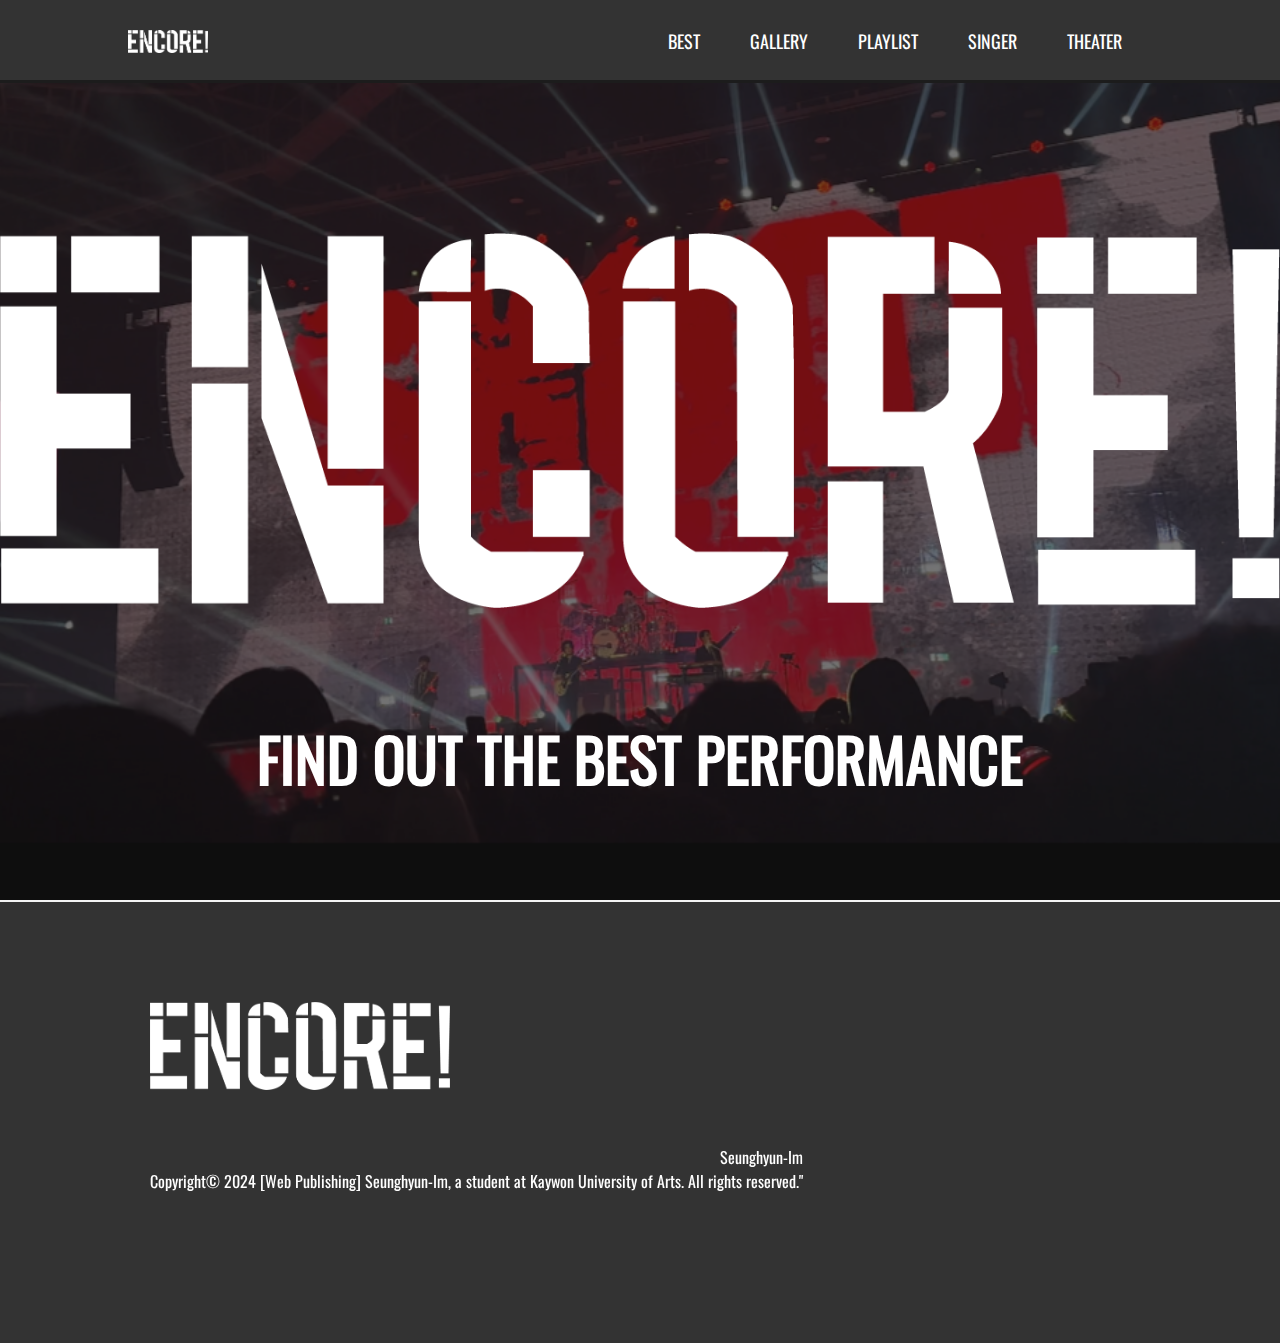
<file: MID/index.html>
<!DOCTYPE html>
<html lang="ko">
<head>
    <meta charset="UTF-8">
    <meta name="viewport" content="width=device-width, initial-scale=1.0">
    <title>홈</title>
    <style>
        /* 기본 스타일 */
        body {
            font-family: 'Oswald', sans-serif; /* Oswald 폰트 적용 */
            margin: 0;
            padding: 0;
            background-image: url('img/indexbackground.PNG'); 
            background-size: cover;
            background-position: center;
            background-attachment: fixed;
            background-color: #f4f4f4;
            text-align: center;
            min-height: 100vh;
            display: flex;
            flex-direction: column;
        }
         @font-face {
            font-family: 'Oswald';
            src: url('Oswald/static/Oswald-Regular.ttf') format('woff');
            font-weight: normal;
            font-style: normal;
        }

        .overlay {
            position: fixed;
            top: 0;
            left: 0;
            width: 100%;
            height: 100%;
            background-color: rgba(24, 23, 23, 0.6);
            z-index: -1;
        }
        .container {
            width: 80%;
            margin: auto;
            overflow: hidden;
            display: flex;
            justify-content: space-between;
            align-items: center;
        }
        /* 헤더 스타일 */
        header {
            background: #333;
            color: #fff;
            padding-top: 30px;
            min-height: 50px;
            border-bottom: #1c1c1c 3px solid;
            width: 100%;
        }
        header h1 {
            padding: 0 20px;
            margin: 0;
            font-family:Banda;
        }
        .logo img {
            width: 80px;
            height: auto;
        }
        .logo img:hover {
            content: url('img/logohover.png');
        }
        h2 {
            color: #fff;
            font-size: 60px;
            text-align: center;
            margin-top: 100px;
            transition: color 0.5s;
        }
        h2:hover {
            color: #f43f3f;
            font-weight: bold;
         }
 
        /* 내비게이션 스타일 */
        nav {
            margin-top: 8px;
        }
        nav ul {
            margin: -15px 0 0 0;
            padding: 0;
            list-style: none;
            display: flex;
        }
        nav ul li {
            margin-left: 20px;
            margin-right: 30px;
        }
        nav ul li a {
            color: #fff;
            text-decoration: none;
            font-size: 18px;
            transition: color 0.3s;
        }
        nav ul li a:hover {
            color: #f43f3f;
            font-weight:bold;
        }
      /* 메인섹션스타일*/
        section.main {
            text-align: center;
            padding: 50px 0;
            position: relative; 
        }

        section.main img {
            width: 100%; 
            max-width: 1300px; 
            height: auto;
            margin-top: 100px;
            transition: transform 0.3s ease; 
        }

        section.main img:hover {
            content: url('img/logohover.png');
        }

        /* 푸터 스타일 */
        footer {
            width: 100%;
            background-color: #333;
            color: #fff;
            text-align: center;
            box-sizing: border-box;
            margin:0 50px 0 0;
            padding: 100px 50px;
        }
        .footer-container {
            display: flex;
            justify-content: space-between;
            align-items: center;
            flex-wrap: wrap;
        }
        .footer-container .footer-logo img {
            width: 300px;
            height: auto;
            margin-left: 100px;
        }
        footer p {
            margin: 50px 100px;
            font-size: 16px;
            text-align: right;
        }
         @media screen and (max-width: 768px) {
        
        .footer-logo img, .logo img, .logoimg {
            width: 100px; /* 로고 이미지 크기 조정 */
            height: auto;
        }

        .footer-container p {
            font-size: 12px; /* 푸터 텍스트 사이즈 조정 */
        }
        nav ul {
            flex-direction: column;
        }

        nav ul li a {
            padding: 8px 10px;
        }
        }

    </style>
</head>
<body>
    <div class="overlay"></div>
    <header>
        <div class="container">
            <div class="logo">
                <a href="index.html">
                    <img src="img/logo.png" alt="Logo">
                </a>
            </div>
            <nav>
                <ul>
                    <li><a href="BEST.html">BEST</a></li>
                    <li><a href="GALLERY.html">GALLERY</a></li>
                    <li><a href="PLAYLIST.html">PLAYLIST</a></li>
                    <li><a href="SINGER.html">SINGER</a></li>
                    <li><a href="THEATER.html">THEATER</a></li>
                </ul>
            </nav>
        </div>
    </header>

    <section class="main">
        <img class="logoimg" src="img/logo.png" alt="Main Logo">
        <h2>FIND OUT THE BEST PERFORMANCE</h2>
    </section>
    
    <footer>
        <div class="footer-container">
            <div class="footer-logo"> 
                <img src="img/logo.png" >
            </div>
            <p>
                <span>Seunghyun-Im</span><br>
                <span>Copyright&copy; 2024 [Web Publishing] Seunghyun-Im, a student at Kaywon University of Arts. All rights reserved."</span>
            </p>
        </div>
    </footer>
</body>
</html>
</file>
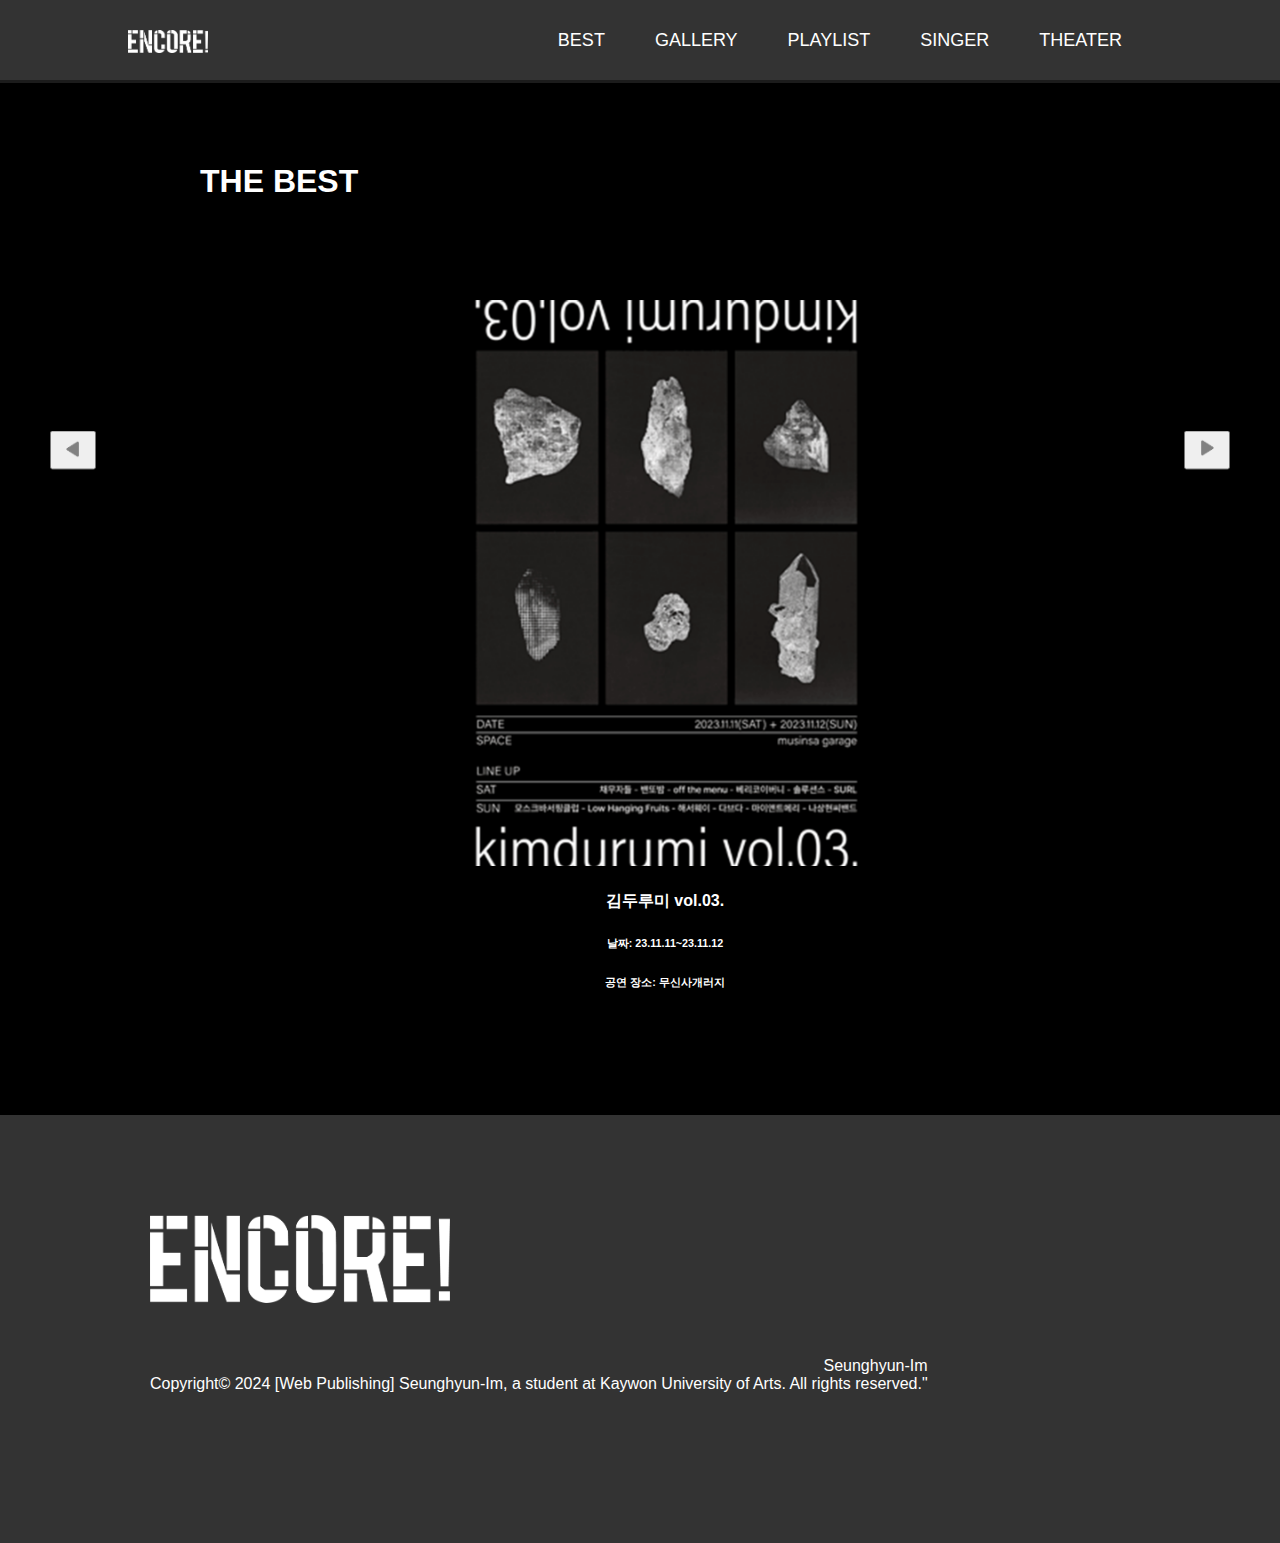
<file: MID/BEST.html>
<!DOCTYPE html>
<html lang="ko">
<head>
    <meta charset="UTF-8">
    <meta name="viewport" content="width=device-width, initial-scale=1.0">
    <title>갤러리</title>
    <style>
        body {
            font-family: 'Oswald', sans-serif; /* Oswald 폰트 적용 */
            margin: 0;
            padding: 0;
            background-color: black;
            text-align: center;
            min-height: 100vh;
            display: flex;
            flex-direction: column;
        }
        @font-face {
            font-family: 'Oswald';
            src: url('Oswald/static/Oswald-Regular.ttf') format('');
            font-weight: normal;
            font-style: normal;
        }

        .overlay {
            position: fixed;
            top: 0;
            left: 0;
            width: 100%;
            height: 100%;
            background-color: rgba(24, 23, 23, 0.6);
            z-index: -1;
        }
        .container {
            width: 80%;
            margin: auto;
            overflow: hidden;
            display: flex;
            justify-content: space-between;
            align-items: center;
        }
        /* 헤더 스타일 */
        header {
            background: #333;
            color: #fff;
            padding-top: 30px;
            min-height: 50px;
            border-bottom: #1c1c1c 3px solid;
            width: 100%;
        }
        header h1 {
            padding: 0 20px;
            margin: 0;
            font-family:Banda;
        }
        .logo img {
            width: 80px;
            height: auto;
        }
        .logo img:hover {
            content: url('img/logohover.png');
        }
        h1{
            color: #ffffff;
            text-align: left;
            margin-left: 200px;
            margin-top: 80px;
            margin-bottom: 100px;
        }
        h2 {
            color: #fff;
            font-size: 100px;
            text-align: center;
            margin-top: 100px;
            transition: color 0.3s;
        }
        h2:hover {
            color: #f43f3f;
            font-weight: bold;
        }
        nav {
            margin-top: 8px;
        }
        nav ul {
            margin: -15px 0 0 0;
            padding: 0;
            list-style: none;
            display: flex;
        }
        nav ul li {
            margin-left: 20px;
            margin-right: 30px;
        }
        nav ul li a {
            color: #fff;
            text-decoration: none;
            font-size: 18px;
            transition: color 0.3s;
        }
        nav ul li a:hover {
            color: #f43f3f;
            font-weight:bold;
        }
        .gallery {
            display: flex;
            justify-content: start; 
            align-items: center;
            padding: 50px;
            flex-wrap: nowrap;
            overflow-x: auto;
            scroll-snap-type: x mandatory; 
        }
        .gallery img {
            max-width: 300px;
            height: auto;
            padding: 20px;
            scroll-snap-align: start; 
        }
        .gallery .caption {
            text-align: center;
            margin-top: 10px;
            color: #fff;
        }
        .slider-container {
            width: 1000px; 
            margin: auto; 
            padding-left: 100px;
            padding-right: 50px; 
            margin-bottom: 100px;
        }
       

     .slider .slide {
        flex-shrink: 0;
        text-align: center;
        margin-bottom: 0; 
        display: none; 
        opacity: 0.1; 
        transition: opacity 0.3s ease; 
        transform: translateX(-100%); 
    }

    .slider .slide.active {
        display: block; 
        opacity: 1; 
        transform: translateX(0%); 
    }

    .slider img {
        width: 400px; 
        height: auto;
    }

    .caption {
        color: #fff;
        margin-top: 10px;
    }

    .btn-container {
        position: absolute;
        top: 50%;
        transform: translateY(-50%);
        z-index: 10;
        display: flex;
    }
    .btn-container.left {
        position: absolute;
        top: 50%;
        left: 50px;
        transform: translateY(-50%);
    }

    .btn-container.right {
        position: absolute;
        top: 50%;
        right: 50px;
        transform: translateY(-50%);
    }

    .btn-container.left img, .btn-container.right img {
        width: 30px;
        height: auto;
    }


    footer {
        width: 100%;
        background-color: #333;
        color: #fff;
        text-align: center;
        box-sizing: border-box;
        margin:0 50px 0 0;
        padding: 100px 50px;
    }

    .footer-container {
        display: flex;
        justify-content: space-between;
        align-items: center;
        flex-wrap: wrap;
    }

    .footer-container .footer-logo img {
        width: 300px;
        height: auto;
        margin-left: 100px;
    }

    footer p {
        margin: 50px 100px;
        font-size: 16px;
        text-align: right;
    }
       
    
    @media screen and (max-width: 768px) {
   
    .footer-logo img, .logo img {
        width: 100px; /* 로고 이미지 크기 조정 */
        height: auto;
    }

    .footer-container p {
        font-size: 12px; /* 푸터 텍스트 사이즈 조정 */
    }
    nav ul {
        flex-direction: column;
    }

    nav ul li a {
        padding: 8px 10px;
    }
    .slider-container{
        width: auto;
    }
    }
    </style>
</head>
    <body>
        <header>
            <div class="container">
                <div class="logo">
                    <a href="index.html">
                        <img src="img/logo.png" alt="Logo">
                    </a>
                </div>
                <nav>
                    <ul>
                        <li><a href="BEST.html">BEST</a></li>
                        <li><a href="GALLERY.html">GALLERY</a></li>
                        <li><a href="PLAYLIST.html">PLAYLIST</a></li>
                        <li><a href="SINGER.html">SINGER</a></li>
                        <li><a href="THEATER.html">THEATER</a></li>
                    </ul>
                </nav>
            </div>
        </header>
        <h1>THE BEST</h1>
        <div class="slider-container">
            <div class="slider">
                <div class="slide active">
                    <img src="img/포스터/김두루미포스터.png" alt="김두루미 포스터">
                    <div class="caption">
                        <h4>김두루미 vol.03.</h4>
                        <h6>날짜: 23.11.11~23.11.12</h6>
                        <h6>공연 장소: 무신사개러지</h6>
                    </div>
                </div>
                <div class="slide">
                    <img src="img/포스터/선물콘포스터.png" alt="선물 콘서트 포스터">
                    <div class="caption">
                        <h4>첫번째 연말 콘서트 PAL CHILL "This moment is PRECIOUS"</h4>
                        <h6>날짜: 23.12.03</h6>
                    </div>
                </div>
                <div class="slide">
                    <img src="img/포스터/실리카겔포스터.png" alt="실리카겔 포스터">
                    <div class="caption">
                        <h4>2023 실리카겔 단독공연 〈POWER ANDRE 99</h4>
                        <h6>날짜: 23.11.10 오후 8시</h6>
                        <h6>23.11.11 오후 6시</h6>
                        <h6>23.11.12 오후 5시</h6>
                        <h6>공연장소: 블루스퀘어 마스터카드홀</h6>
                    </div>
                </div>
                <div class="slide">
                    <img src="img/포스터/오월오일포스터.png" alt="캄포막콘포스터">
                    <div class="caption">
                        <h4>오월오일 전국 클럽투어 ‘Campo de Seoul’ (마지막 주)</h4>
                        <h6>날짜: 24.02.03</h6>
                        <h6>공연 장소: 무신사개러지</h6>
                    </div>
                </div>
                <div class="slide">
                    <img src="img/포스터/팔칠댄스포스터.png" alt="팔칠댄스포스터">
                    <div class="caption">
                        <h4>첫번째 연말 콘서트 PAL CHILL "This moment is PRECIOUS"</h4>
                        <h6>날짜: 23.12.03</h6>
                        <h6>공연 장소: 벨로주 홍대</h6>
                    </div>
                </div>
            </div>
        </div>
        
        <!-- 좌측 버튼 컨테이너 -->
        <div class="btn-container left">
            <button onclick="prevImage()"><img src="img/leftarrow.png"></button>
        </div>
        <!-- 우측 버튼 컨테이너 -->
        <div class="btn-container right">
            <button onclick="nextImage()"><img src="img/rightarrow.png"></button>
        </div>
        
        <footer>
            <div class="footer-container">
                <div class="footer-logo"> 
                    <img src="img/logo.png" >
                </div>
            
                <p>
                    <span>Seunghyun-Im</span><br>
                    <span>Copyright&copy; 2024 [Web Publishing] Seunghyun-Im, a student at Kaywon University of Arts. All rights reserved."</span>
                </p>
            </div>
        </footer>

        <script>
            let slider = document.querySelector('.slider');
            let slides = document.querySelectorAll('.slider .slide'); 
            let currentIndex = 0; // 현재 슬라이드 인덱스
            const imageWidth = 300; // 이미지의 너비

            function showSlide(index) {
                // 모든 슬라이드를 숨김
                slides.forEach((slide) => {
                    slide.classList.remove('active'); 
                });
                // 현재 인덱스의 슬라이드만 표시
                slides[index].classList.add('active'); 
            }

            function nextImage() {
                currentIndex++;
                if (currentIndex >= slides.length) {
                    currentIndex = 0; 
                }
                showSlide(currentIndex);
            }

            function prevImage() {
                currentIndex--;
                if (currentIndex < 0) {
                    currentIndex = slides.length - 1;
                }
                showSlide(currentIndex);
            }

        
            showSlide(currentIndex);
        </script>
    </body>
</html>
</file>
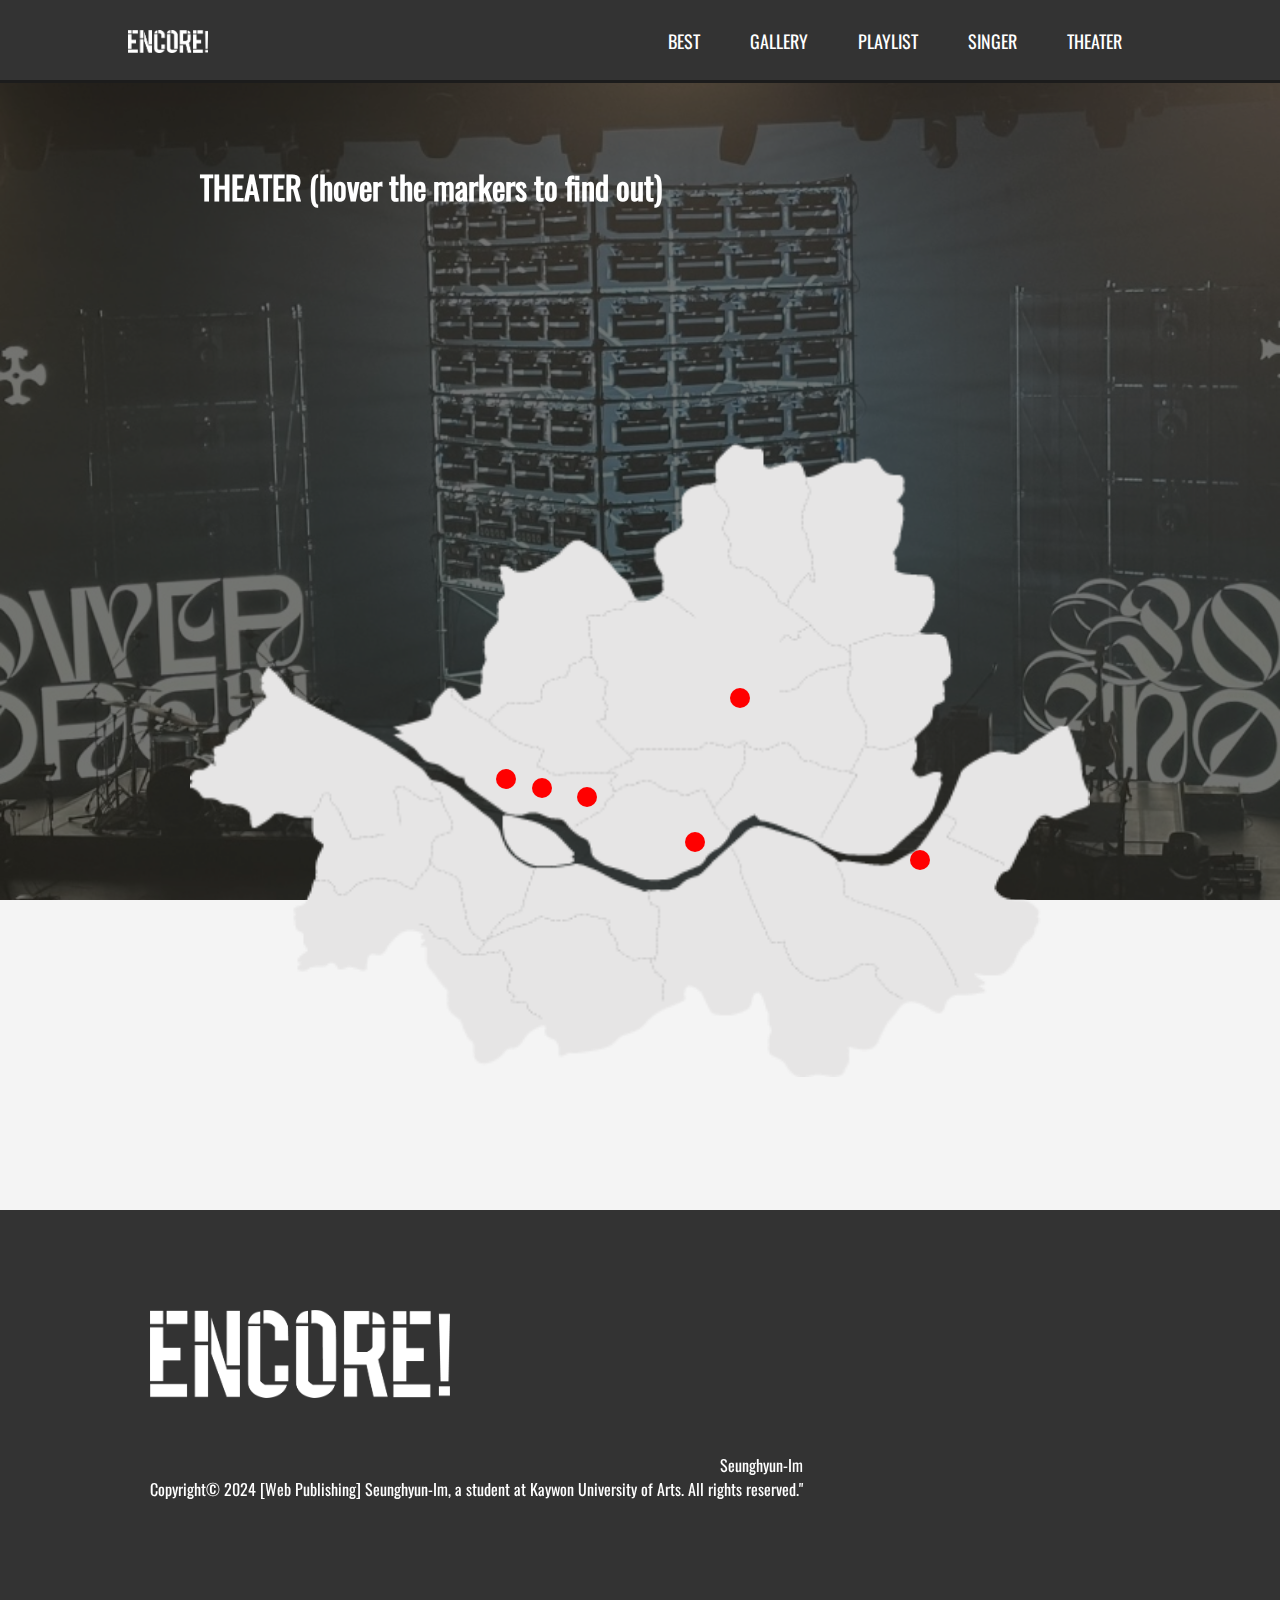
<file: MID/THEATER.html>
<!DOCTYPE html>
<html lang="en">
<head>
    <meta charset="UTF-8">
    <meta name="viewport" content="width=device-width, initial-scale=1.0">
    <title>Document</title>
    <style>
        body {
            font-family: 'Oswald', sans-serif; /* Oswald 폰트 적용 */
            margin: 0;
            padding: 0;
            background-image: url('img/background.jpg'); 
            background-size: cover;
            background-position: center;
            background-attachment: fixed;
            background-color: #f4f4f4;
            text-align: center;
            min-height: 100vh;
            display: flex;
            flex-direction: column;
        }
        @font-face {
            font-family: 'Oswald';
            src: url('Oswald/static/Oswald-Regular.ttf') format('woff');
            font-weight: normal;
            font-style: normal;
        }

        .overlay {
            position: fixed;
            top: 0;
            left: 0;
            width: 100%;
            height: 100%;
            background-color: rgba(24, 23, 23, 0.6);
            z-index: -1;
        }
        .container {
            width: 80%;
            margin: auto;
            overflow: hidden;
            display: flex;
            justify-content: space-between;
            align-items: center;
        }
        /* 헤더 스타일 */
        header {
            background: #333;
            color: #fff;
            padding-top: 30px;
            min-height: 50px;
            border-bottom: #1c1c1c 3px solid;
            width: 100%;
        }
        header h1 {
            padding: 0 20px;
            margin: 0;
            font-family:Banda;
        }
        .logo img {
            width: 80px;
            height: auto;
        }
        .logo img:hover {
            content: url('img/logohover.png');
        }
        h1{
            color: #ffffff;
            text-align: left;
            margin-left: 200px;
            margin-top: 80px;
            margin-bottom: 100px;
        }
        h2 {
            color: #fff;
            font-size: 100px;
            text-align: center;
            margin-top: 100px;
            transition: color 0.3s;
        }
        h2:hover {
            color: #f43f3f;
            font-weight: bold;
        }
        /* 내비게이션 스타일 */
        nav {
            margin-top: 8px;
        }
        nav ul {
            margin: -15px 0 0 0;
            padding: 0;
            list-style: none;
            display: flex;
        }
        nav ul li {
            margin-left: 20px;
            margin-right: 30px;
        }
        nav ul li a {
            color: #fff;
            text-decoration: none;
            font-size: 18px;
            transition: color 0.3s;
        }
        nav ul li a:hover {
            color: #f43f3f;
            font-weight:bold;
        }
        .map {
            display: flex;
            justify-content: center; 
            align-items: center; 
            height: 100vh; 
            margin: 0 auto;
            position: relative; 
        }

        .map img {
            max-width: 150%; 
            max-height: 150%;
            width: 900px;
            height: auto; 
            margin: 0 auto; 
        }

        /* 마커 스타일 */
        .marker {
            position: absolute; 
            width: 20px;
            height: 20px; 
            background-color: red; 
            border-radius: 50%;
            z-index: 3; 
        }

        /* 각 마커 위치 지정 */
        .marker1 {
            top: 52%; 
            left: 38%; 
        }

        .marker2 {
            top: 58%; 
            left: 55%; 
        }

        .marker3 {
            top: 42%; 
            left: 60%; 
        }

        .marker4 {
            top: 60%; 
            left: 80%;
        }

        .marker5 {
            top: 53%; 
            left: 43%; 
        }

        .marker6 {
            top: 51%; 
            left: 34%; 
        }

       
    /* 마커 텍스트 스타일 */
    .marker-text {
        color: white;
        font-size: 16px;
        position: absolute;
        bottom: 0; 
        left: 50%; 
        transform: translateX(-50%);
        opacity: 0;
        transition: opacity 0.3s; 
        display: inline-block; 
        white-space: nowrap; 
        padding: 4px 8px; 
        border-radius: 4px; 
        background-color: rgba(0, 0, 0, 0.7); 
        z-index: 4; 
    }



    .marker:hover .marker-text {
        opacity: 1; 
        z-index: 3; 
    }

        /* 푸터 스타일 */
        footer {
            width: 100%;
            background-color: #333;
            color: #fff;
            text-align: center;
            box-sizing: border-box;
            margin:0 50px 0 0;
            padding: 100px 50px;
        }
        .footer-container {
            display: flex;
            justify-content: space-between;
            align-items: center;
            flex-wrap: wrap;
        }
        .footer-container .footer-logo img {
            width: 300px;
            height: auto;
            margin-left: 100px;
        }
        footer p {
            margin: 50px 100px;
            font-size: 16px;
            text-align: right;
        }

           /* 반응형 스타일 */
           @media screen and (max-width: 768px) {
        nav ul {
            flex-direction: column;
        }

        nav ul li a {
            padding: 8px 10px;
        }

        .marker-text {
            font-size: 12px; /* 작은 화면에서의 마커 텍스트 사이즈 */
        }

        .footer-logo img, .logo img {
            width: 100px; /* 로고 이미지 크기 조정 */
            height: auto;
        }

        .footer-container p {
            font-size: 12px; /* 푸터 텍스트 사이즈 조정 */
        }
    }
    </style>
</head>
<body>
<header>
    <div class="container">
        <div class="logo">
            <a href="index.html">
                <img src="img/logo.png" alt="Logo">
            </a>
        </div>
        <nav>
            <ul>
                <li><a href="BEST.html">BEST</a></li>
                <li><a href="GALLERY.html">GALLERY</a></li>
                <li><a href="PLAYLIST.html">PLAYLIST</a></li>
                <li><a href="SINGER.html">SINGER</a></li>
                <li><a href="THEATER.html">THEATER</a></li>
            </ul>
        </nav>
    </div>
</header>


<div class="overlay"></div>
<h1>THEATER (hover the markers to find out)</h1>

<div class="map">
    <!-- src 속성을 사용하여 이미지 경로 지정 -->
    <img src="img/서울지도.png" alt="서울 지도">
    <div class="marker marker1">
        <div class="marker-text">무신사<br>개러지</div>
    </div>
    <div class="marker marker2">
        <div class="marker-text">블루스퀘어 마스터카드홀</div>
    </div>
    <div class="marker marker3">
        <div class="marker-text">화정체육관</div>
    </div>
    <div class="marker marker4">
        <div class="marker-text">올림픽공원</div>
    </div>
    <div class="marker marker5">
        <div class="marker-text">CLUB FF</div>
    </div>
    <div class="marker marker6">
        <div class="marker-text">벨로주</div>
    </div>
</div>

<footer>
    <div class="footer-container">
        <div class="footer-logo">
            <img src="img/logo.png" >
        </div>

        <p>
            <span>Seunghyun-Im</span><br>
            <span>Copyright&copy; 2024 [Web Publishing] Seunghyun-Im, a student at Kaywon University of Arts. All rights reserved."</span>
        </p>
    </div>
</footer>

</body>
</html>
</file>
